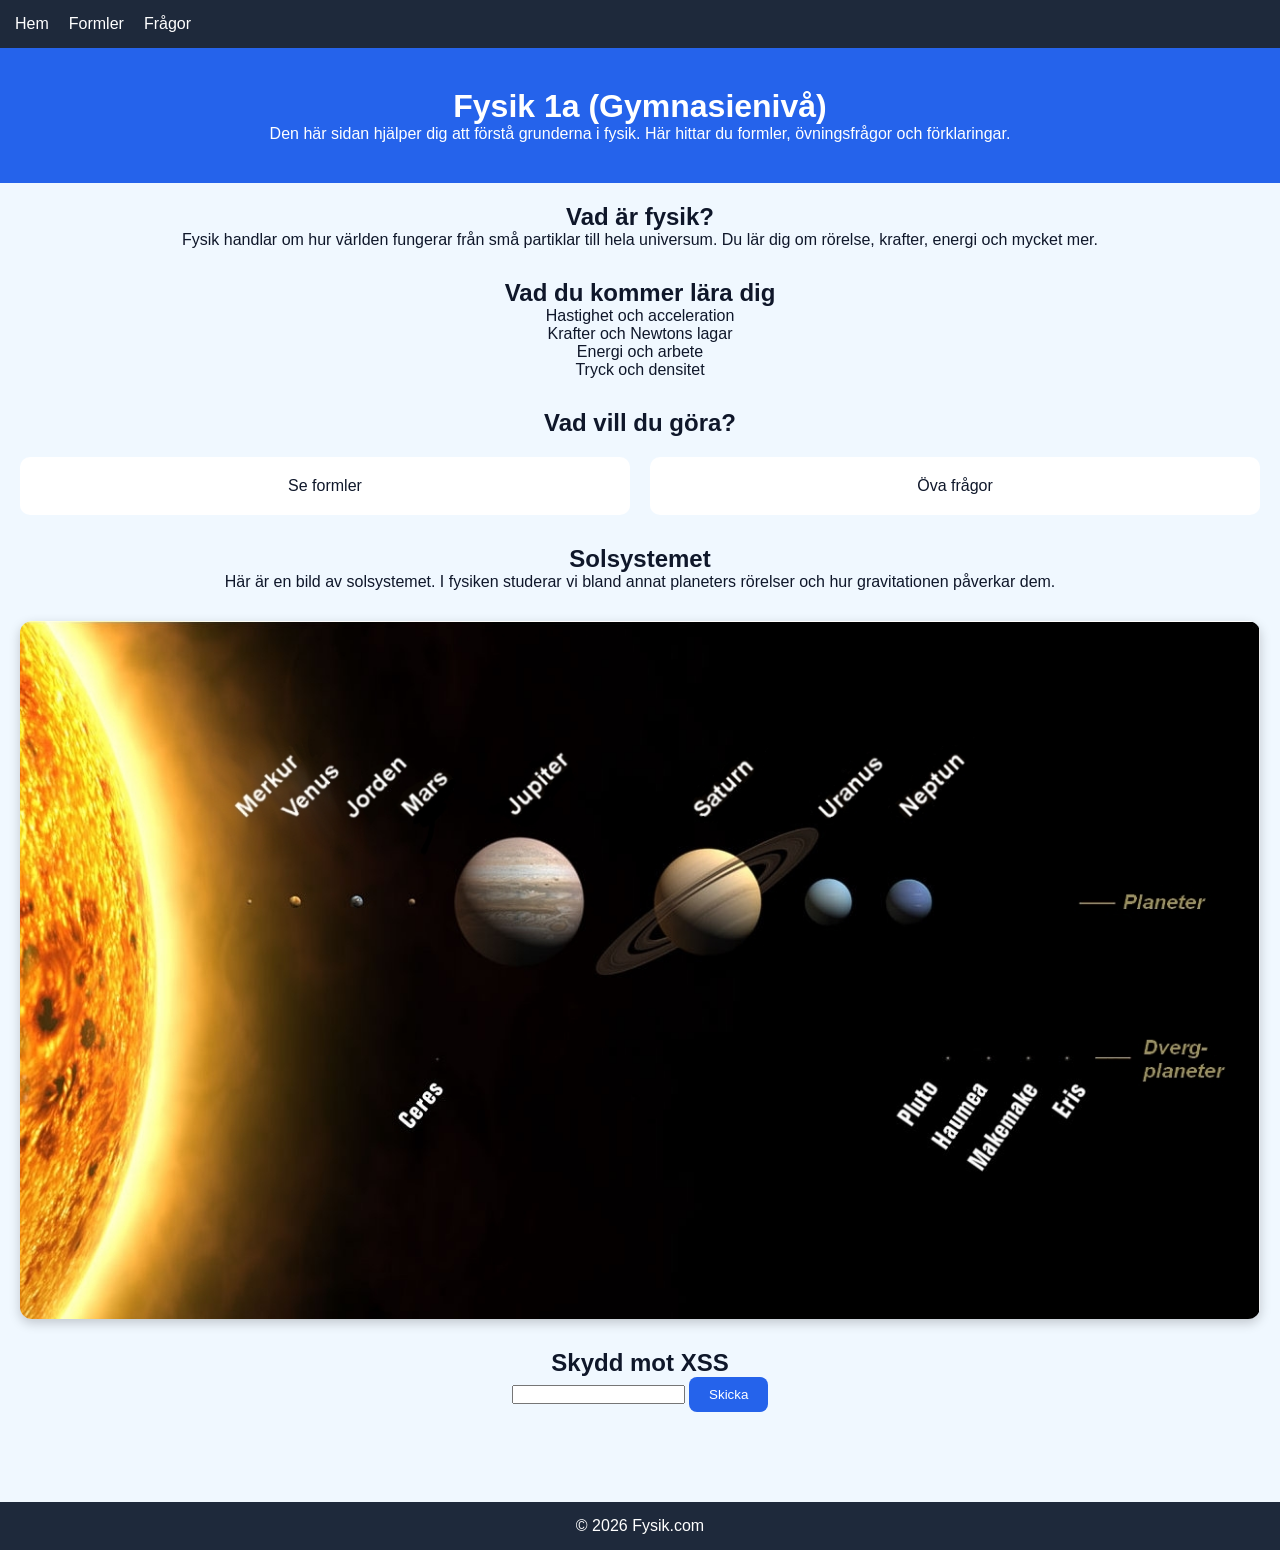
<file: html-files/index.html>
<!doctype html>
<html lang="sv">
  <head>
    <meta charset="UTF-8" />
    <meta name="viewport" content="width=device-width, initial-scale=1.0" />
    <link rel="stylesheet" href="../css-files/style.css" />
    <title>Fysik.com</title>
  </head>

  <body>
    <!--Navigator-->
    <nav>
      <ul>
        <li><a href="index.html">Hem</a></li>
        <li><a href="formler.html">Formler</a></li>
        <li><a href="frågor.html">Frågor</a></li>
      </ul>
    </nav>
    <header>
      <!--Information om fysik-->
      <h1>Fysik 1a (Gymnasienivå)</h1>
      <p>
        Den här sidan hjälper dig att förstå grunderna i fysik. Här hittar du
        formler, övningsfrågor och förklaringar.
      </p>
    </header>
    <main>
      <section>
        <h2>Vad är fysik?</h2>
        <p>
          Fysik handlar om hur världen fungerar från små partiklar till hela
          universum. Du lär dig om rörelse, krafter, energi och mycket mer.
        </p>
      </section>
      <section>
        <h2>Vad du kommer lära dig</h2>
        <ul class="ul">
          <li>Hastighet och acceleration</li>
          <li>Krafter och Newtons lagar</li>
          <li>Energi och arbete</li>
          <li>Tryck och densitet</li>
        </ul>
      </section>
      <section>
        <!--Andra länkar till samma som sidor navigatorn-->
        <h2>Vad vill du göra?</h2>
        <div class="cards">
          <a href="formler.html" class="card">Se formler</a>
          <a href="frågor.html" class="card">Öva frågor</a>
        </div>
      </section>
      <section>
        <!--Enkel info och bild om solsystem-->
        <h2>Solsystemet</h2>
        <p>
          Här är en bild av solsystemet. I fysiken studerar vi bland annat
          planeters rörelser och hur gravitationen påverkar dem.
        </p>
        <img src="../bilder/Solsystem.jpg" alt="Solsystem" class="solsystem" />
      </section>
      <section>
        <h2>Skydd mot XSS</h2>
        <form id="formulär">
          <input type="text" id="text" />
          <button type="submit">Skicka</button>
        </form>
        <p id="xssResultat"></p>
      </section>
    </main>
    <footer>
      <p>© 2026 Fysik.com</p>
    </footer>
    <script src="../javascript-files/JavaScript.js"></script>
  </body>
</html>
</file>
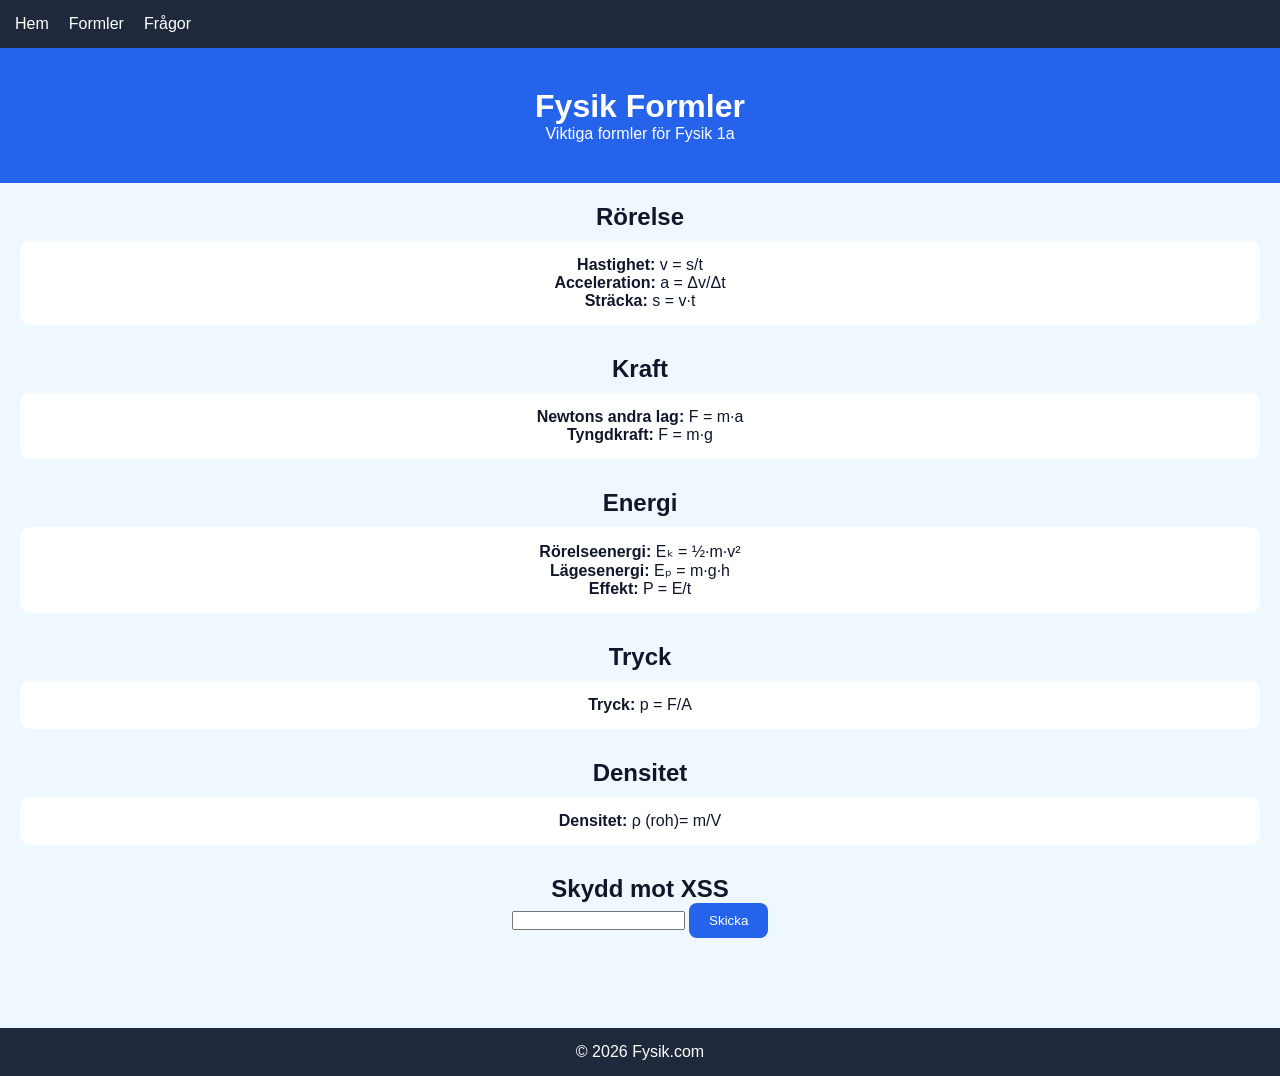
<file: html-files/formler.html>
<!doctype html>
<html lang="sv">
  <head>
    <meta charset="UTF-8" />
    <meta name="viewport" content="width=device-width, initial-scale=1.0" />
    <link rel="stylesheet" href="../css-files/style.css" />
    <title>Fysik.com</title>
  </head>

  <body>
    <!--Navigator-->
    <nav>
      <ul>
        <li><a href="index.html">Hem</a></li>
        <li><a href="formler.html">Formler</a></li>
        <li><a href="frågor.html">Frågor</a></li>
      </ul>
    </nav>
    <header>
      <h1>Fysik Formler</h1>
      <p>Viktiga formler för Fysik 1a</p>
    </header>
    <!--Vissa symboler är AI generarede i formlerna så att formlerna ser bättre ut som tex ·, Δ, v², ½, Eₖ, Eₚ och ρ. 
    Jag kollade med dig om det här i förväg då du sa att det var okej. Det finns olika fysikformler här-->
    <main>
      <!--Rörelse formler-->
      <section>
        <h2>Rörelse</h2>
        <div class="formula-box">
          <p><strong>Hastighet:</strong> v = s/t</p>
          <p><strong>Acceleration:</strong> a = Δv/Δt</p>
          <p><strong>Sträcka:</strong> s = v·t</p>
        </div>
      </section>
      <!--Kraft formler-->
      <section>
        <h2>Kraft</h2>
        <div class="formula-box">
          <p><strong>Newtons andra lag:</strong> F = m·a</p>
          <p><strong>Tyngdkraft:</strong> F = m·g</p>
        </div>
      </section>
      <!--Energi formler-->
      <section>
        <h2>Energi</h2>
        <div class="formula-box">
          <p><strong>Rörelseenergi:</strong> Eₖ = ½·m·v²</p>
          <p><strong>Lägesenergi:</strong> Eₚ = m·g·h</p>
          <p><strong>Effekt:</strong> P = E/t</p>
        </div>
      </section>
      <!--Tryck formler-->
      <section>
        <h2>Tryck</h2>
        <div class="formula-box">
          <p><strong>Tryck:</strong> p = F/A</p>
        </div>
      </section>
      <!--Densitet formler-->
      <section>
        <h2>Densitet</h2>
        <div class="formula-box">
          <p><strong>Densitet:</strong> ρ (roh)= m/V</p>
        </div>
      </section>
      <section>
        <h2>Skydd mot XSS</h2>
        <form id="formulär">
          <input type="text" id="text" />
          <button type="submit">Skicka</button>
        </form>
        <p id="xssResultat"></p>
      </section>
    </main>
    <footer>
      <p>© 2026 Fysik.com</p>
    </footer>
    <script src="../javascript-files/JavaScript.js"></script>
  </body>
</html>
</file>
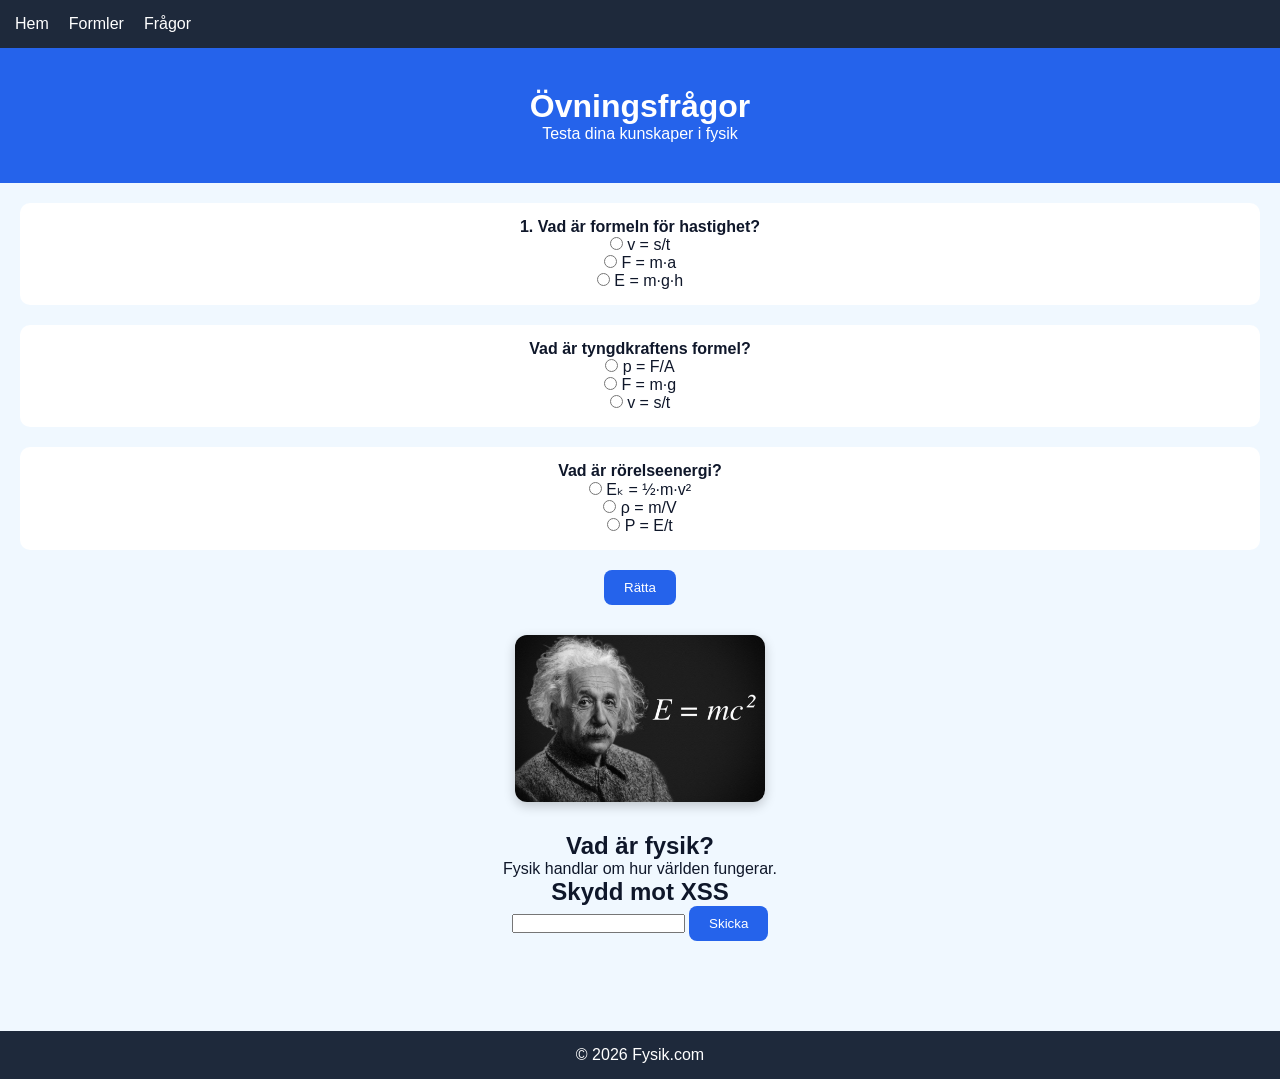
<file: html-files/frågor.html>
<!doctype html>
<html lang="sv">
  <head>
    <meta charset="UTF-8" />
    <meta name="viewport" content="width=device-width, initial-scale=1.0" />
    <link rel="stylesheet" href="../css-files/style.css" />
    <title>Fysik.com</title>
  </head>

  <body>
    <!--Navigator-->
    <nav>
      <ul>
        <li><a href="index.html">Hem</a></li>
        <li><a href="formler.html">Formler</a></li>
        <li><a href="frågor.html">Frågor</a></li>
      </ul>
    </nav>
    <header>
      <h1>Övningsfrågor</h1>
      <p>Testa dina kunskaper i fysik</p>
    </header>
    <!--Frågor-->
    <!--Vissa symboler är AI generarede i formlerna så att formlerna ser bättre ut som tex ·, ½, Eₖ och ρ. 
    Jag kollade med dig om det här i förväg då du sa att det var okej. Det finns olika fysikformler här-->
    <main>
      <form id="quizForm">
        <div class="question">
          <!--Fråga 1-->
          <p><strong>1. Vad är formeln för hastighet?</strong></p>
          <label><input type="radio" name="q1" value="a" /> v = s/t</label
          ><br />
          <label><input type="radio" name="q1" value="b" /> F = m·a</label
          ><br />
          <label><input type="radio" name="q1" value="c" /> E = m·g·h</label>
        </div>
        <div class="question">
          <!--Fråga 2-->
          <p><strong> Vad är tyngdkraftens formel?</strong></p>
          <label><input type="radio" name="q2" value="a" /> p = F/A</label
          ><br />
          <label><input type="radio" name="q2" value="b" /> F = m·g</label
          ><br />
          <label><input type="radio" name="q2" value="c" /> v = s/t</label>
        </div>
        <div class="question">
          <!--Fråga 3-->
          <p><strong> Vad är rörelseenergi?</strong></p>
          <label><input type="radio" name="q3" value="a" /> Eₖ = ½·m·v²</label
          ><br />
          <label><input type="radio" name="q3" value="b" /> ρ = m/V</label
          ><br />
          <label><input type="radio" name="q3" value="c" /> P = E/t</label>
        </div>
        <!--Knapp för att rätta-->
        <button type="button" onclick="rättaQuiz()">Rätta</button>
      </form>
      <h2 id="resultat"></h2>
      <img src="../bilder/einstein.jpg" alt="Einstein" class="einstein" />
      <h2>Vad är fysik?</h2>
      <p>Fysik handlar om hur världen fungerar.</p>
      <section>
        <h2>Skydd mot XSS</h2>
        <form id="formulär">
          <input type="text" id="text" />
          <button type="submit">Skicka</button>
        </form>
        <p id="xssResultat"></p>
      </section>
    </main>
    <footer>
      <p>© 2026 Fysik.com</p>
    </footer>
    <script src="../javascript-files/JavaScript.js"></script>
  </body>
</html>
</file>
<file: css-files/style.css>
* {
  margin: 0;
  padding: 0;
  box-sizing: border-box;
}

body {
  background-color: aliceblue;
  font-family: Arial, sans-serif;
  color: #0f172a;
}

nav {
  background-color: #1e293b;
  padding: 15px;
}

nav ul {
  list-style: none;
  display: flex;
  gap: 20px;
}

nav a {
  color: white;
  text-decoration: none;
}

.ul {
  list-style: none;
}

header {
  text-align: center;
  padding: 40px 20px;
  background-color: #2563eb;
  color: white;
}

main {
  padding: 20px;
  text-align: center;
}

section {
  margin-bottom: 30px;
}

.solsystem {
  display: block;
  max-width: 100%;
  height: auto;
  margin: 30px auto;
  border-radius: 12px;
  box-shadow: 0 4px 12px rgba(0, 0, 0, 0.2);
}

.einstein {
  display: block;
  width: 250px;
  max-width: 90%;
  height: auto;
  margin: 30px auto;
  border-radius: 12px;
  box-shadow: 0 4px 12px rgba(0, 0, 0, 0.2);
}

.formula-box {
  background-color: white;
  padding: 15px;
  border-radius: 10px;
  margin-top: 10px;
}

.question {
  background-color: white;
  padding: 15px;
  border-radius: 10px;
  margin-bottom: 20px;
}

button {
  padding: 10px 20px;
  border: none;
  background-color: #2563eb;
  color: white;
  border-radius: 8px;
  cursor: pointer;
}

button:hover {
  background-color: #1d4ed8;
}

.cards {
  display: flex;
  gap: 20px;
  margin-top: 20px;
}

.card {
  background-color: white;
  padding: 20px;
  border-radius: 10px;
  text-decoration: none;
  color: #0f172a;
  flex: 1;
  text-align: center;
  transition: 0.3s;
}

.card:hover {
  background-color: #e2e8f0;
}

footer {
  text-align: center;
  padding: 15px;
  background-color: #1e293b;
  color: white;
  margin-top: 40px;
}
</file>
